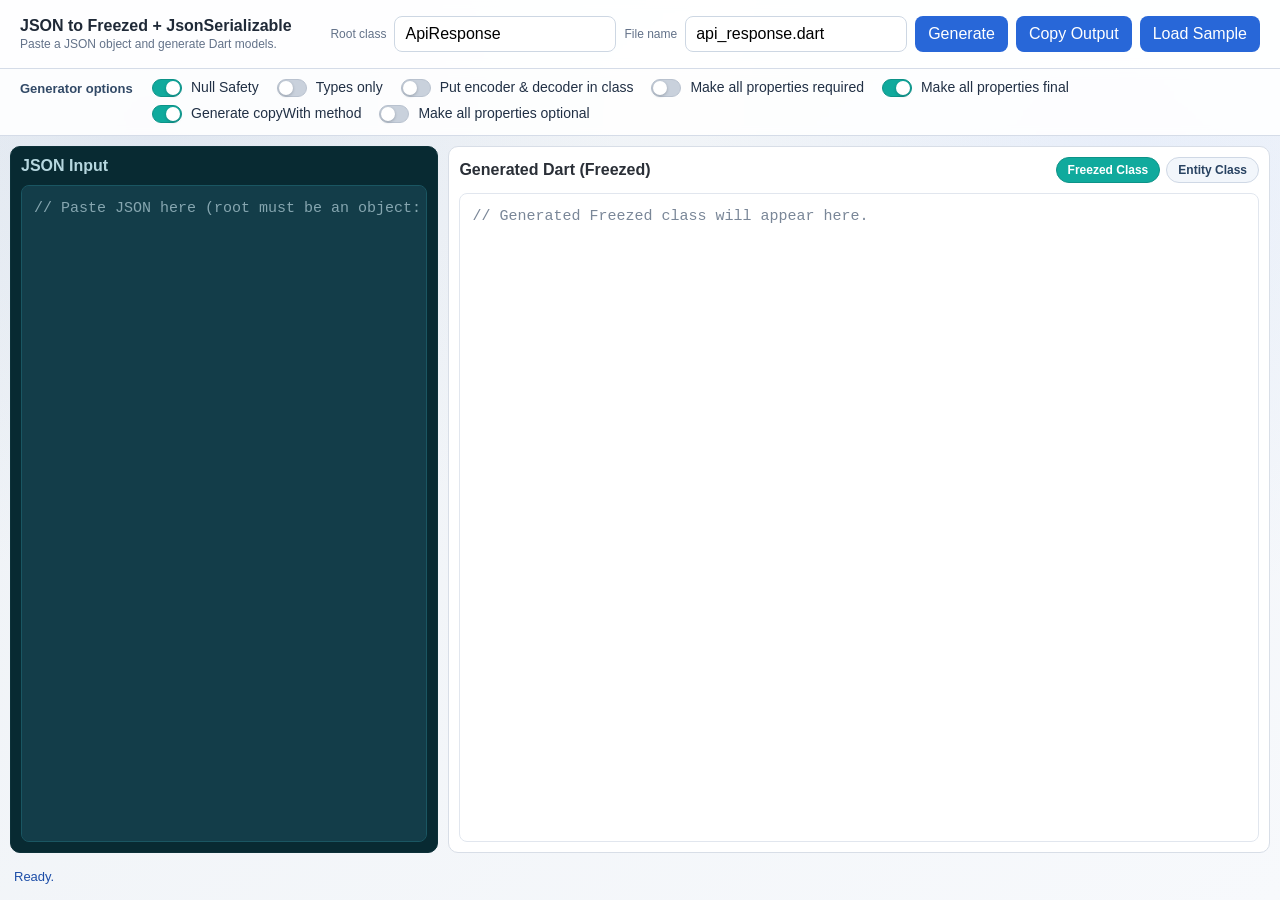
<file: index.html>
<!doctype html>
<html lang="en">
<head>
    <meta charset="utf-8" />
    <meta name="viewport" content="width=device-width, initial-scale=1" />
    <title>JSON to Freezed + JsonSerializable</title>
    <link rel="stylesheet" href="styles.css?v=20260303-10" />
    <script src="script.js?v=20260303-10" defer></script>
</head>
<body>
    <header class="top-bar">
        <div class="brand">
            <strong>JSON to Freezed + JsonSerializable</strong>
            <span class="hint">Paste a JSON object and generate Dart models.</span>
        </div>
        <div class="controls">
            <label class="hint" for="rootName">Root class</label>
            <input id="rootName" value="ApiResponse" />
            <label class="hint" for="fileName">File name</label>
            <input id="fileName" value="api_response.dart" />
            <button id="genBtn">Generate</button>
            <button id="copyBtn">Copy Output</button>
            <button id="sampleBtn">Load Sample</button>
        </div>
    </header>

    <section class="options-strip">
        <div class="options-title">Generator options</div>
        <div class="options-grid">
            <label class="switch-row" for="optNullSafety">
                <span class="switch-control">
                    <input id="optNullSafety" type="checkbox" checked />
                    <span class="switch-slider"></span>
                </span>
                <span class="switch-label">Null Safety</span>
            </label>
            <label class="switch-row" for="optTypesOnly">
                <span class="switch-control">
                    <input id="optTypesOnly" type="checkbox" />
                    <span class="switch-slider"></span>
                </span>
                <span class="switch-label">Types only</span>
            </label>
            <label class="switch-row" for="optClassCodec">
                <span class="switch-control">
                    <input id="optClassCodec" type="checkbox" />
                    <span class="switch-slider"></span>
                </span>
                <span class="switch-label">Put encoder &amp; decoder in class</span>
            </label>
            <label class="switch-row" for="optRequired">
                <span class="switch-control">
                    <input id="optRequired" type="checkbox" />
                    <span class="switch-slider"></span>
                </span>
                <span class="switch-label">Make all properties required</span>
            </label>
            <label class="switch-row" for="optFinal">
                <span class="switch-control">
                    <input id="optFinal" type="checkbox" checked />
                    <span class="switch-slider"></span>
                </span>
                <span class="switch-label">Make all properties final</span>
            </label>
            <label class="switch-row" for="optCopyWith">
                <span class="switch-control">
                    <input id="optCopyWith" type="checkbox" checked />
                    <span class="switch-slider"></span>
                </span>
                <span class="switch-label">Generate copyWith method</span>
            </label>
            <label class="switch-row" for="optOptional">
                <span class="switch-control">
                    <input id="optOptional" type="checkbox" />
                    <span class="switch-slider"></span>
                </span>
                <span class="switch-label">Make all properties optional</span>
            </label>
        </div>
    </section>

    <main>
        <section class="panel input-panel">
            <div class="panel-title">JSON Input</div>
            <div class="editor-shell">
                <pre id="jsonInputHighlight" class="editor-highlight json-view" aria-hidden="true"></pre>
                <textarea id="jsonInput" spellcheck="false" placeholder="" aria-label="Paste JSON here (root must be an object: { ... })"></textarea>
            </div>
        </section>
        <section class="panel output-panel">
            <div class="panel-title output-title-row">
                <span id="outputTitleText">Generated Dart (Freezed)</span>
                <div class="output-mode-toggle" role="group" aria-label="Output type">
                    <button id="modeFreezedBtn" class="mode-btn active" type="button">Freezed Class</button>
                    <button id="modeEntityBtn" class="mode-btn" type="button">Entity Class</button>
                </div>
            </div>
            <pre id="dartOutput" class="code-view dart-view output-area">// Generated Dart will appear here.</pre>
        </section>
    </main>

    <div id="statusMsg" class="status"></div>
</body>
</html>
</file>
<file: styles.css>
:root {
    --bg-start: #edf1f5;
    --bg-end: #f7f9fc;
    --panel-bg: #ffffff;
    --panel-border: #d5dce8;
    --text-main: #1f2937;
    --text-muted: #637289;
    --primary: #2867d8;
    --primary-strong: #1d4ea8;
    --secondary: #12a581;
    --alert: #d94a48;
    --editor-bg: #f8fbff;
    --editor-border: #cdd7e3;
    --code-bg: #fafbfc;
    --code-border: #e1e7ef;
    --shadow: 0 8px 24px rgba(26, 39, 61, 0.08);
}

* {
    box-sizing: border-box;
}

body {
    margin: 0;
    height: 100vh;
    min-height: 100vh;
    display: flex;
    flex-direction: column;
    overflow: hidden;
    color: var(--text-main);
    font-family: "Segoe UI", "Trebuchet MS", Verdana, sans-serif;
    background:
        radial-gradient(circle at 12% 14%, rgba(176, 194, 222, 0.23), transparent 34%),
        radial-gradient(circle at 88% 20%, rgba(173, 200, 255, 0.16), transparent 32%),
        linear-gradient(145deg, var(--bg-start), var(--bg-end));
}

.top-bar {
    display: flex;
    gap: 16px;
    align-items: center;
    padding: 16px 20px;
    border-bottom: 1px solid var(--panel-border);
    background: rgba(255, 255, 255, 0.94);
    backdrop-filter: blur(4px);
    position: sticky;
    top: 0;
    z-index: 10;
}

.options-strip {
    display: flex;
    gap: 14px;
    align-items: flex-start;
    padding: 10px 20px 12px;
    border-bottom: 1px solid var(--panel-border);
    background: rgba(255, 255, 255, 0.88);
    backdrop-filter: blur(4px);
}

.options-title {
    flex-shrink: 0;
    margin-top: 2px;
    min-width: 118px;
    color: #324a67;
    font-size: 13px;
    font-weight: 600;
}

.options-grid {
    flex: 1;
    display: flex;
    flex-wrap: wrap;
    gap: 8px 18px;
}

.switch-row {
    display: inline-flex;
    align-items: center;
    gap: 9px;
    color: #213045;
    font-size: 14px;
    user-select: none;
    white-space: nowrap;
}

.switch-control {
    position: relative;
    display: inline-flex;
    width: 30px;
    height: 18px;
}

.switch-control input {
    position: absolute;
    opacity: 0;
    inset: 0;
    margin: 0;
}

.switch-slider {
    width: 100%;
    height: 100%;
    border-radius: 999px;
    background: #c9d1dc;
    border: 1px solid #b9c2cf;
    transition: background-color 130ms ease, border-color 130ms ease;
    position: relative;
}

.switch-slider::after {
    content: "";
    position: absolute;
    top: 1px;
    left: 1px;
    width: 14px;
    height: 14px;
    border-radius: 50%;
    background: #ffffff;
    box-shadow: 0 1px 3px rgba(20, 31, 47, 0.28);
    transition: transform 130ms ease;
}

.switch-control input:checked + .switch-slider {
    background: #10aa9d;
    border-color: #0d9388;
}

.switch-control input:checked + .switch-slider::after {
    transform: translateX(12px);
}

.switch-control input:disabled + .switch-slider {
    background: #dde4ee;
    border-color: #d0d9e5;
    cursor: not-allowed;
}

.switch-control input:disabled + .switch-slider::after {
    background: #f8fafc;
    box-shadow: none;
}

.switch-control input:focus-visible + .switch-slider {
    outline: 2px solid #6ba8ff;
    outline-offset: 2px;
}

.switch-label {
    line-height: 1.1;
}

.brand {
    display: flex;
    flex-direction: column;
    gap: 2px;
}

.hint {
    font-size: 12px;
    color: var(--text-muted);
}

.controls {
    display: flex;
    flex-wrap: wrap;
    align-items: center;
    justify-content: flex-end;
    gap: 8px;
    margin-left: auto;
}

input,
button,
textarea {
    font: inherit;
}

input {
    border: 1px solid var(--editor-border);
    border-radius: 8px;
    padding: 8px 10px;
    min-width: 140px;
    background: #fff;
}

button {
    border: 1px solid transparent;
    border-radius: 8px;
    padding: 8px 12px;
    background: var(--primary);
    color: #fff;
    cursor: pointer;
    transition: background-color 150ms ease, transform 150ms ease;
}

button:hover {
    background: var(--primary-strong);
    transform: translateY(-1px);
}

button:active {
    transform: translateY(0);
}

main {
    flex: 1;
    min-height: 0;
    display: grid;
    gap: 10px;
    grid-template-columns: minmax(300px, 34%) minmax(0, 1fr);
    padding: 10px;
    align-items: stretch;
    overflow: hidden;
}

.panel {
    display: flex;
    flex-direction: column;
    gap: 10px;
    min-width: 0;
    min-height: 0;
    height: 100%;
    padding: 10px;
    border-radius: 10px;
    border: 1px solid var(--panel-border);
    background: var(--panel-bg);
    box-shadow: var(--shadow);
    overflow: hidden;
}

.panel-title {
    font-weight: 600;
    color: #1f3b5f;
}

.output-title-row {
    display: flex;
    align-items: center;
    justify-content: space-between;
    gap: 10px;
}

.output-mode-toggle {
    display: inline-flex;
    align-items: center;
    gap: 6px;
}

.mode-btn {
    border: 1px solid #cfd8e5;
    background: #f2f6fb;
    color: #284261;
    border-radius: 999px;
    padding: 5px 11px;
    font-size: 12px;
    line-height: 1.2;
    font-weight: 600;
}

.mode-btn:hover {
    background: #e8eff8;
}

.mode-btn.active {
    border-color: #0d9388;
    background: #10aa9d;
    color: #ffffff;
}

.mode-btn:focus-visible {
    outline: 2px solid #6ba8ff;
    outline-offset: 2px;
}

.editor-shell {
    position: relative;
    flex: 1;
    min-width: 0;
    min-height: 0;
    border-radius: 8px;
    border: 1px solid var(--editor-border);
    background: var(--editor-bg);
    overflow: hidden;
}

.editor-shell pre,
.editor-shell textarea {
    margin: 0;
    width: 100%;
    height: 100%;
    min-width: 0;
    min-height: 0;
    padding: 12px;
    color: #d4f7ff;
    font-family: "Consolas", "Courier New", monospace;
    font-size: 15px;
    line-height: 1.45;
    white-space: pre;
    tab-size: 2;
}

.editor-highlight {
    overflow: auto;
    pointer-events: none;
    border: 0;
}

#jsonInput {
    position: absolute;
    inset: 0;
    resize: none;
    overflow: auto;
    border: 0;
    outline: none;
    background: transparent;
    color: transparent;
    caret-color: #d8f4ff;
}

#jsonInput::placeholder {
    color: #8db2bd;
}

#jsonInput::selection {
    background: rgba(47, 193, 235, 0.25);
}

.code-view {
    margin: 0;
    flex: 1;
    min-width: 0;
    min-height: 0;
    overflow: auto;
    white-space: pre;
    border-radius: 8px;
    border: 1px solid var(--code-border);
    background: var(--code-bg);
    color: #1f2f4b;
    font-family: "Consolas", "Courier New", monospace;
    font-size: 15px;
    line-height: 1.45;
    padding: 12px;
}

.output-area {
    display: block;
    height: 100%;
    width: 100%;
    flex: 1;
    min-width: 0;
    min-height: 0;
    overflow: auto;
    background: #ffffff !important;
    color: #111827 !important;
    opacity: 1 !important;
    visibility: visible !important;
    position: relative;
    z-index: 1;
}

.json-view {
    background: #133d49;
}

.dart-view {
    background: #fcfdff;
}

.status {
    flex-shrink: 0;
    padding: 6px 14px 16px;
    font-size: 13px;
    color: var(--text-muted);
}

.status.success {
    color: var(--secondary);
}

.status.error {
    color: var(--alert);
}

.status.info {
    color: var(--primary-strong);
}

.token-key {
    color: #1a5fd0;
}

.token-string {
    color: #0f8b64;
}

.token-number {
    color: #c26703;
}

.token-bool {
    color: #5a43c5;
}

.token-null {
    color: #9d4f6b;
}

.token-comment {
    color: #7b8aa6;
}

.token-annotation {
    color: #a63ca0;
}

.token-keyword {
    color: #0d64d4;
    font-weight: 600;
}

.token-type {
    color: #895f0d;
}

.token-error {
    color: #d94a48;
}

.input-panel {
    border-color: #0d3139;
    background: #082a32;
    box-shadow: none;
}

.input-panel .panel-title {
    color: #b6d7df;
}

.input-panel .editor-shell {
    border-color: #1a5662;
    background: #133d49;
}

.input-panel .token-key {
    color: #2ca8ff;
}

.input-panel .token-string {
    color: #3ec8a8;
}

.input-panel .token-number {
    color: #ff4f95;
}

.input-panel .token-bool {
    color: #8da8ff;
}

.input-panel .token-null {
    color: #b890da;
}

.input-panel .token-comment {
    color: #86a6b0;
}

.input-panel .token-error {
    color: #ff6f6d;
}

.output-panel {
    border-color: #d8dee7;
    background: #ffffff;
    box-shadow: none;
}

.output-panel .panel-title {
    color: #2a2f37;
}

.output-panel .code-view {
    border-color: #e1e6ee;
    background: #fcfdff;
    color: #1f2f4b;
    white-space: pre;
}

.output-panel .token-comment {
    color: #7a8798;
    -webkit-text-fill-color: #7a8798;
}

.output-panel .token-string {
    color: #0f8b64;
    -webkit-text-fill-color: #0f8b64;
}

.output-panel .token-number {
    color: #b86b00;
    -webkit-text-fill-color: #b86b00;
}

.output-panel .token-bool,
.output-panel .token-null {
    color: #7153da;
    -webkit-text-fill-color: #7153da;
}

.output-panel .token-annotation {
    color: #b0308a;
    -webkit-text-fill-color: #b0308a;
}

.output-panel .token-keyword {
    color: #005ecf;
    -webkit-text-fill-color: #005ecf;
    font-weight: 600;
}

.output-panel .token-type {
    color: #7a5605;
    -webkit-text-fill-color: #7a5605;
}

@media (max-width: 980px) {
    body {
        height: auto;
        min-height: 100vh;
        overflow: auto;
    }

    .top-bar {
        align-items: flex-start;
        flex-direction: column;
    }

    .controls {
        justify-content: flex-start;
        margin-left: 0;
    }

    .options-strip {
        flex-direction: column;
        align-items: flex-start;
        padding-top: 8px;
        padding-bottom: 10px;
    }

    .options-title {
        min-width: auto;
    }

    .options-grid {
        gap: 10px 14px;
    }

    .output-title-row {
        flex-direction: column;
        align-items: flex-start;
    }

    main {
        overflow: visible;
        grid-template-columns: 1fr;
    }

    .panel {
        height: auto;
        min-height: 45vh;
    }

    .editor-shell,
    .code-view,
    .output-area {
        min-height: 40vh;
    }
}
</file>
